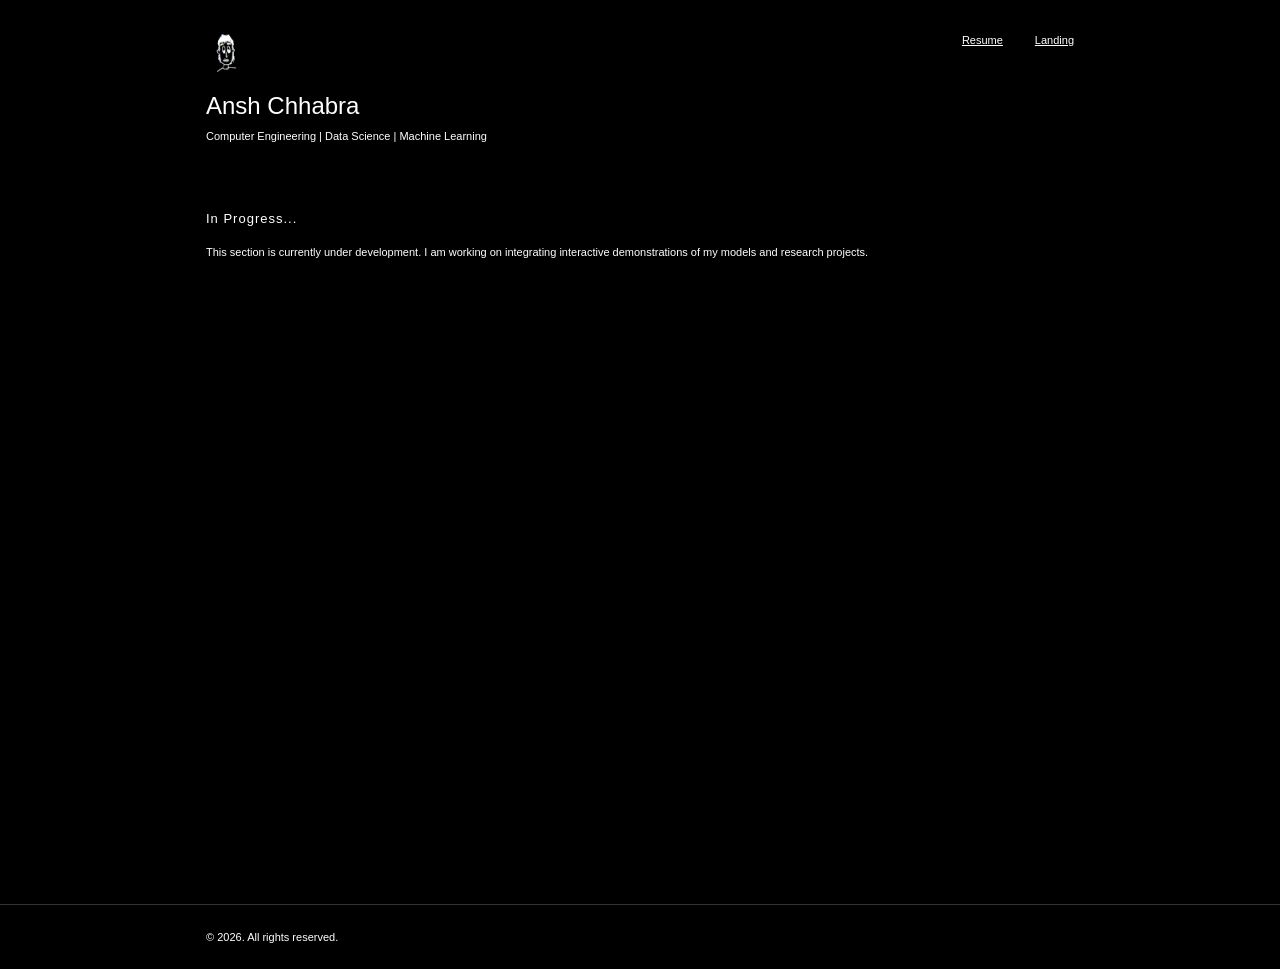
<file: html/projects.html>
<!DOCTYPE html>
<html lang="en">
<head>
    <meta charset="UTF-8">
    <meta name="viewport" content="width=device-width, initial-scale=1.0">
    <title>ansh chhabra</title>
    <link rel="stylesheet" href="../css/projects.css">
    <link rel="icon" type="../image/png" href="pictures/anshlogo.png">
</head>
<body>
    <!-- Header -->
    <header class="header">
        <div class="container">
            <div class="header-top">
                <img src="../pictures/anshlogo.png" alt="Logo" class="logo">
                <ul class="nav-links">
                    <li><a href="resume.html">Resume</a></li>
                    <li><a href="../index.html">Landing</a></li>
                </ul>
            </div>
            <h1>Ansh Chhabra</h1>
            <p>Computer Engineering | Data Science | Machine Learning</p>
        </div>
    </header>

    <!-- About Section -->
    <section id="about" class="section">
        <div class="container">
            <h2>In Progress...</h2>
            <p>This section is currently under development. I am working on integrating interactive demonstrations of my models and research projects.</p>
            <br>
            <br>
            <br>
            <br>
            <br>
            <br>
            <br>
            <br>
            <br>
            <br>
            <br>
            <br>
            <br>
            <br>
            <br>
            <br>
            <br>
            <br>
            <br>
            <br>
            <br>
            <br>
            <br>
            <br>
            <br>
            <br>
            <br>
            <br>
            <br>
            <br>
            <br>
            <br>
            <br>
            <br>
            <br>
            <br>
        </div>
    </section>


    <!-- Footer -->
    <footer class="footer">
        <div class="container">
            <p>&copy; 2026. All rights reserved.</p>
        </div>
    </footer>
</body>
</html>
</file>
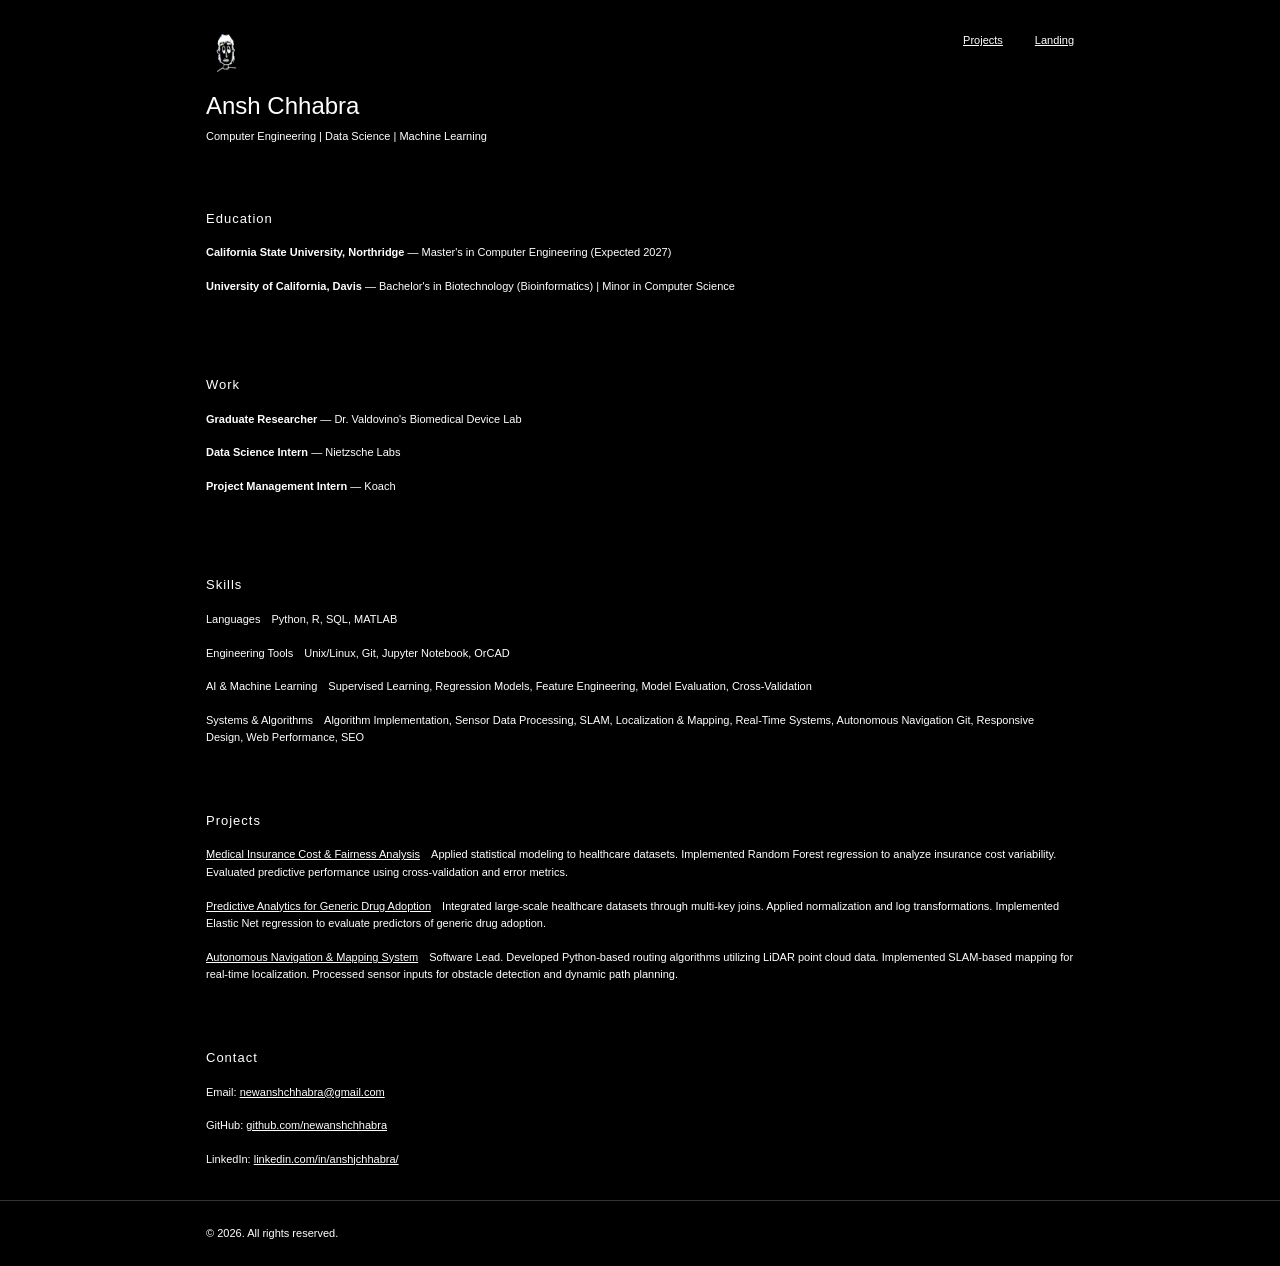
<file: html/resume.html>
<!DOCTYPE html>
<html lang="en">
<head>
    <meta charset="UTF-8">
    <meta name="viewport" content="width=device-width, initial-scale=1.0">
    <title>ansh chhabra</title>
    <link rel="stylesheet" href="../css/resume.css">
    <link rel="icon" type="image/png" href="../pictures/anshlogo.png">
</head>
<body>
    <!-- Header -->
    <header class="header">
        <div class="container">
            <div class="header-top">
                <img src="../pictures/anshlogo.png" alt="Logo" class="logo">
                <ul class="nav-links">
                    <li><a href="projects.html">Projects</a></li>
                    <li><a href="../index.html">Landing</a></li>
                </ul>
            </div>
            <h1>Ansh Chhabra</h1>
            <p>Computer Engineering | Data Science | Machine Learning</p>
        </div>
    </header>

    <!-- About Section -->
    <section id="about" class="section">
        <div class="container">
            <h2>Education</h2>
            <p><strong>California State University, Northridge</strong> — Master's in Computer Engineering (Expected 2027)</p>
            <p><strong>University of California, Davis</strong> — Bachelor's in Biotechnology (Bioinformatics) | Minor in Computer Science</p>
        </div>
    </section>

    <!-- Work Section -->
    <section id="about" class="section">
        <div class="container">
            <h2>Work</h2>
            <p><strong>Graduate Researcher</strong> — Dr. Valdovino's Biomedical Device Lab</p>
            <p><strong>Data Science Intern</strong> — Nietzsche Labs</p>
            <p><strong>Project Management Intern</strong> — Koach</p>
        </div>
    </section>

    <!-- Skills Section -->
    <section id="skills" class="section">
        <div class="container">
            <h2>Skills</h2>
            <div class="skills-list">
                <div class="skill-group">
                    <h3>Languages</h3>
                    <p>Python, R, SQL, MATLAB</p>
                </div>
                <div class="skill-group">
                    <h3>Engineering Tools</h3>
                    <p>Unix/Linux, Git, Jupyter Notebook, OrCAD</p>
                </div>
                <div class="skill-group">
                    <h3>AI & Machine Learning</h3>
                    <p>Supervised Learning, Regression Models, Feature Engineering, Model Evaluation, Cross-Validation</p>
                </div>
                <div class="skill-group">
                    <h3>Systems & Algorithms</h3>
                    <p>Algorithm Implementation, Sensor Data Processing, SLAM, Localization & Mapping, Real-Time Systems, Autonomous Navigation</p>
                    <p>Git, Responsive Design, Web Performance, SEO</p>
                </div>
            </div>
        </div>
    </section>

    <!-- Projects Section -->
    <section id="projects" class="section">
        <div class="container">
            <h2>Projects</h2>
            <div class="projects-list">
                <div class="project-item">
                    <h3><a href="#">Medical Insurance Cost & Fairness Analysis</a></h3>
                    <p>Applied statistical modeling to healthcare datasets. Implemented Random Forest regression to analyze insurance cost variability. Evaluated predictive performance using cross-validation and error metrics.</p>
                </div>
                <div class="project-item">
                    <h3><a href="#">Predictive Analytics for Generic Drug Adoption</a></h3>
                    <p>Integrated large-scale healthcare datasets through multi-key joins. Applied normalization and log transformations. Implemented Elastic Net regression to evaluate predictors of generic drug adoption.</p>
                </div>
                <div class="project-item">
                    <h3><a href="#">Autonomous Navigation & Mapping System</a></h3>
                    <p>Software Lead. Developed Python-based routing algorithms utilizing LiDAR point cloud data. Implemented SLAM-based mapping for real-time localization. Processed sensor inputs for obstacle detection and dynamic path planning.</p>
                </div>
            </div>
        </div>
    </section>

    <!-- Contact Section -->
    <section id="contact" class="section">
        <div class="container">
            <h2>Contact</h2>
            <div class="contact-list">
                <p>Email: <a href="mailto:newanshchhabra@gmail.com">newanshchhabra@gmail.com</a></p>
                <p>GitHub: <a href="https://github.com/newanshchhabra" target="_blank">github.com/newanshchhabra</a></p>
                <p>LinkedIn: <a href="https://www.linkedin.com/in/anshjchhabra/" target="_blank">linkedin.com/in/anshjchhabra/</a></p>
            </div>
        </div>
    </section>

    <!-- Footer -->
    <footer class="footer">
        <div class="container">
            <p>&copy; 2026. All rights reserved.</p>
        </div>
    </footer>
</body>
</html>
</file>
<file: css/projects.css>
/* Root Variables */
:root {
    --text-color: #ffffff;
    --bg-color: #000000;
    --border-radius: 0px;
    --transition: all 0.3s ease;
}

/* Reset & Global Styles */
* {
    margin: 0;
    padding: 0;
    box-sizing: border-box;
}

html {
    scroll-behavior: smooth;
}

body {
    font-family: 'Helvetica Neue', Helvetica, Arial, sans-serif;
    font-size: 11px;
    line-height: 1.5;
    color: var(--text-color);
    background-color: var(--bg-color);
}

.container {
    max-width: 900px;
    margin: 0 auto;
    padding: 0 1rem;
}

/* Header */
.header {
    padding: 2rem 0;
}

.header-top {
    display: flex;
    justify-content: space-between;
    align-items: flex-start;
    margin-bottom: 1rem;
}

.header .logo {
    height: 40px;
    width: auto;
    max-width: 150px;
    object-fit: contain;
}

.header h1 {
    font-size: 24px;
    margin-bottom: 0.25rem;
    font-weight: 400;
}

.header p {
    font-size: 11px;
}

.header .nav-links {
    display: flex;
    list-style: none;
    gap: 2rem;
}

.header .nav-links a {
    color: var(--text-color);
    text-decoration: underline;
    transition: var(--transition);
    font-size: 11px;
}

.header .nav-links a:hover {
    opacity: 0.7;
}



/* Sections */
.section {
    padding: 2rem 0;
}

.section h2 {
    font-size: 13px;
    margin-bottom: 1rem;
    text-align: left;
    color: var(--text-color);
    font-weight: 400;
    letter-spacing: 1px;
}

.bg-light {
    background-color: var(--bg-color);
}

/* About Section */
.section p {
    margin-bottom: 1rem;
    font-size: 11px;
    line-height: 1.6;
}

/* Skills Section */
.skills-list {
    display: flex;
    flex-direction: column;
    gap: 1rem;
}

.skill-group {
    text-align: left;
}

.skill-group h3 {
    font-size: 11px;
    font-weight: 400;
    display: inline;
    margin-right: 0.5rem;
}

.skill-group p {
    display: inline;
    margin: 0;
}

/* Projects Section */
.projects-list {
    display: flex;
    flex-direction: column;
    gap: 1rem;
}

.project-item {
    text-align: left;
}

.project-item h3 {
    font-size: 11px;
    font-weight: 400;
    display: inline;
    margin-right: 0.5rem;
}

.project-item h3 a {
    color: var(--text-color);
    text-decoration: underline;
}

.project-item h3 a:hover {
    opacity: 0.7;
}

.project-item p {
    display: inline;
    font-size: 11px;
    margin: 0;
}

/* Contact Section */
.contact-list {
    display: flex;
    flex-direction: column;
    gap: 1rem;
}

.contact-list p {
    display: inline;
    margin: 0;
}

.contact-list a {
    color: var(--text-color);
    text-decoration: underline;
}

.contact-list a:hover {
    opacity: 0.7;
}

/* Footer */
.footer {
    background: var(--bg-color);
    color: var(--text-color);
    padding: 1.5rem 0;
    text-align: left;
    border-top: 1px solid #333;

.footer p {
    font-size: 11px;
    margin: 0;
}

/* Responsive Design */
@media (max-width: 768px) {
    .nav-links {
        flex-direction: column;
        gap: 0.5rem;
    }

    .section {
        padding: 1.5rem 0;
    }

    .section h2 {
        font-size: 13px;
    }
}}
</file>
<file: css/resume.css>
/* Root Variables */
:root {
    --text-color: #ffffff;
    --bg-color: #000000;
    --border-radius: 0px;
    --transition: all 0.3s ease;
}

/* Reset & Global Styles */
* {
    margin: 0;
    padding: 0;
    box-sizing: border-box;
}

html {
    scroll-behavior: smooth;
}

body {
    font-family: 'Helvetica Neue', Helvetica, Arial, sans-serif;
    font-size: 11px;
    line-height: 1.5;
    color: var(--text-color);
    background-color: var(--bg-color);
}

.container {
    max-width: 900px;
    margin: 0 auto;
    padding: 0 1rem;
}

/* Header */
.header {
    padding: 2rem 0;
}

.header-top {
    display: flex;
    justify-content: space-between;
    align-items: flex-start;
    margin-bottom: 1rem;
}

.header .logo {
    height: 40px;
    width: auto;
    max-width: 150px;
    object-fit: contain;
}

.header h1 {
    font-size: 24px;
    margin-bottom: 0.25rem;
    font-weight: 400;
}

.header p {
    font-size: 11px;
}

.header .nav-links {
    display: flex;
    list-style: none;
    gap: 2rem;
}

.header .nav-links a {
    color: var(--text-color);
    text-decoration: underline;
    transition: var(--transition);
    font-size: 11px;
}

.header .nav-links a:hover {
    opacity: 0.7;
}



/* Sections */
.section {
    padding: 2rem 0;
}

.section h2 {
    font-size: 13px;
    margin-bottom: 1rem;
    text-align: left;
    color: var(--text-color);
    font-weight: 400;
    letter-spacing: 1px;
}

.bg-light {
    background-color: var(--bg-color);
}

/* About Section */
.section p {
    margin-bottom: 1rem;
    font-size: 11px;
    line-height: 1.6;
}

/* Skills Section */
.skills-list {
    display: flex;
    flex-direction: column;
    gap: 1rem;
}

.skill-group {
    text-align: left;
}

.skill-group h3 {
    font-size: 11px;
    font-weight: 400;
    display: inline;
    margin-right: 0.5rem;
}

.skill-group p {
    display: inline;
    margin: 0;
}

/* Projects Section */
.projects-list {
    display: flex;
    flex-direction: column;
    gap: 1rem;
}

.project-item {
    text-align: left;
}

.project-item h3 {
    font-size: 11px;
    font-weight: 400;
    display: inline;
    margin-right: 0.5rem;
}

.project-item h3 a {
    color: var(--text-color);
    text-decoration: underline;
}

.project-item h3 a:hover {
    opacity: 0.7;
}

.project-item p {
    display: inline;
    font-size: 11px;
    margin: 0;
}

/* Contact Section */
.contact-list {
    display: flex;
    flex-direction: column;
    gap: 1rem;
}

.contact-list p {
    display: inline;
    margin: 0;
}

.contact-list a {
    color: var(--text-color);
    text-decoration: underline;
}

.contact-list a:hover {
    opacity: 0.7;
}

/* Footer */
.footer {
    background: var(--bg-color);
    color: var(--text-color);
    padding: 1.5rem 0;
    text-align: left;
    border-top: 1px solid #333;

.footer p {
    font-size: 11px;
    margin: 0;
}

/* Responsive Design */
@media (max-width: 768px) {
    .nav-links {
        flex-direction: column;
        gap: 0.5rem;
    }

    .section {
        padding: 1.5rem 0;
    }

    .section h2 {
        font-size: 13px;
    }
}}
</file>
